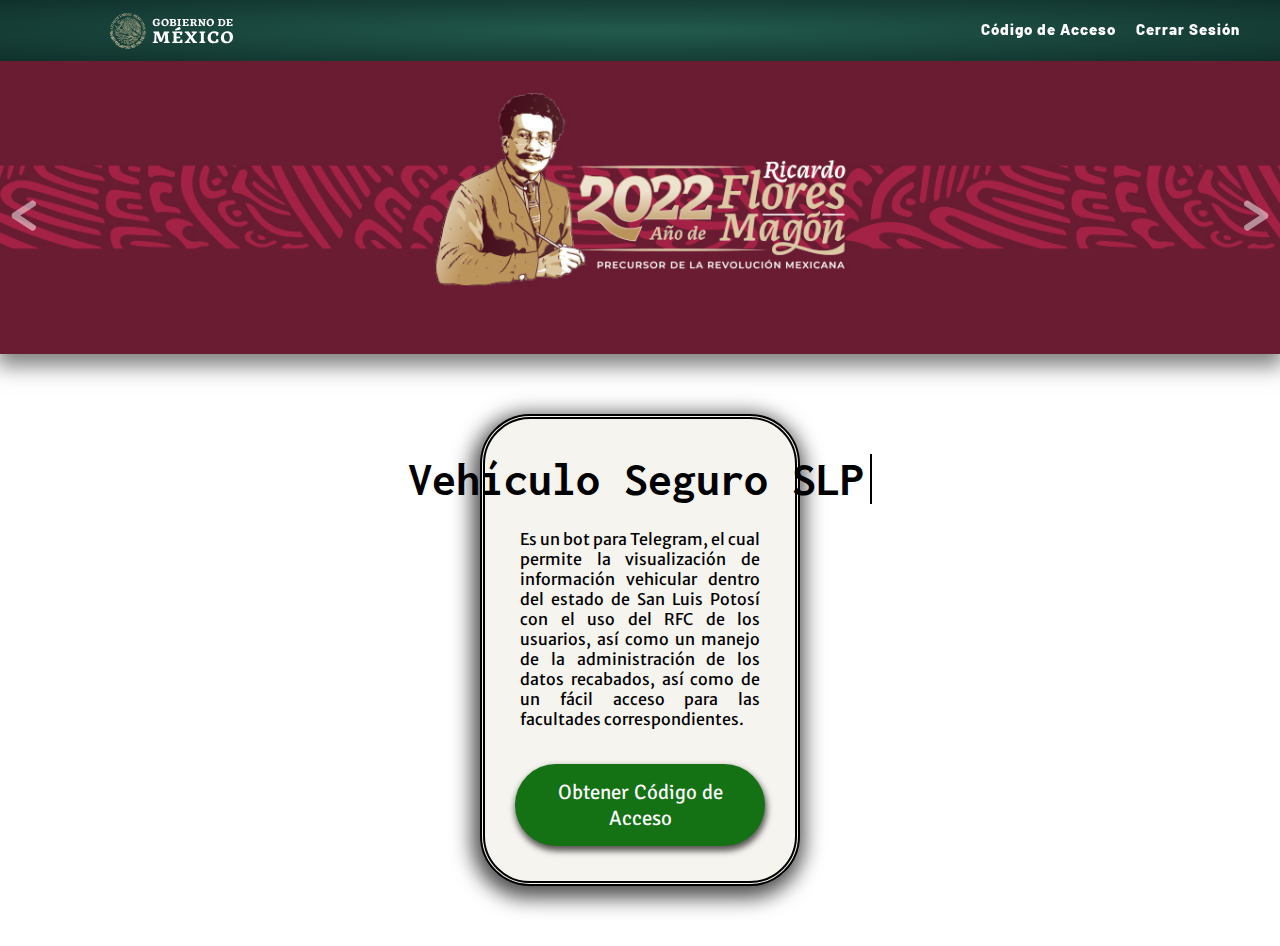
<file: index.html>
<!DOCTYPE html>
<html lang="en">
<head>
    <meta charset="UTF-8">
    <meta http-equiv="X-UA-Compatible" content="IE=edge">
    <meta name="viewport" content="width=device-width, initial-scale=1.0">
    <link rel="icon" type="image/x-icon" href="img/icon.png">
    
    <link rel="stylesheet" href="css/app.css">
    <link rel="stylesheet" href="css/carrusel.css">
    <link rel="stylesheet" href="css/style.css">

    <title>Vehículo seguro SLP</title>
</head>
<body>
    <section class="barra"> 
        <div class="barra__img">
            <a href="https://thinkersmx.com/" class="barra__img"><img src="img/logoheader.svg" alt="Logo Thinkers"></a>
        </div>
        <div class="barra__derecha">
        <input id="menu-toggle" type="checkbox" />
        <label class='menu-button-container' for="menu-toggle">
            <div class='menu-button'></div>
        </label>
            <ul class="menu">
                <li><a class="barra__a barra__a_centro" href="acceso.html">Código de Acceso</a></li>
                <li><a class="barra__a barra__a_orilla" href="login.html">Cerrar Sesión</a></li>
            </ul>
        </div>
    </section>

    <section class="carrusel">
        <div class="carrusel__contenedor">
            <div class="carrusel__lista" id="carrusel--lista">
                <div class="carrusel__elemento">
                    <img class="carrusel__elemento--img" src="img/clanding1.png" alt="Precursor de la Revolución Mexicana">
                </div>
                <div class="carrusel__elemento">
                    <img class="carrusel__elemento--img" src="img/clanding2.png" alt="Gobierno de México">
                </div>
                <div class="carrusel__elemento">
                    <img class="carrusel__elemento--img" src="img/clanding3.png" alt="Gobierno de México">
                </div>
                <div class="carrusel__elemento">
                    <img class="carrusel__elemento--img" src="img/clanding4.png" alt="Gobierno de México">
                </div>
            </div>

            <div class="carrusel__btn carrusel__siguiente" id="btn--siguiente">&#62;</div>
            <div class="carrusel__btn carrusel__anterior" id="btn--anterior">&#60;</div>
        </div>
    </section>

    <section class="informacion">
        <div class="informacion__contenedor">
            <h1 class="informacion__contenedor--titulo">
                <span class="titulo">Vehículo Seguro SLP</span>
            </h1>
            <div class="informacion__contenedor--texto">
                <p class="texto">
                    Es un bot para Telegram, el cual permite la visualización de información vehicular dentro 
                    del estado de San Luis Potosí con el uso del RFC de los usuarios, así como un manejo de la 
                    administración de los datos recabados, así como de un fácil acceso para las facultades 
                    correspondientes.
                </p>
            </div>
            <a class="informacion__contenedor--btn" href="acceso.html">Obtener Código de Acceso</a>
        </div>
    </section>


    <script src="js/app.js"></script>
    <script src="js/carrusel.js"></script>
</body>
</html>
</file>
<file: css/app.css>
@import url("https://fonts.googleapis.com/css2?family=Barlow:ital,wght@0,100;0,600;0,700;1,100;1,600;1,700&family=Merriweather:ital,wght@0,300;1,300&display=swap"); 

:root { 
	--fuente: "Barlow", sans-serif;
}

* {
    margin: 0; 
    padding: 0; 
    box-sizing: border-box;
    font-family: var(--fuente);
}

li{
    list-style: none;
    font-weight: normal;
    line-height: 1.3;
}

.barra__a{
    display:block;
    text-decoration:none;
    font-weight: 800;
    font-size:15px;
    color: white;
    padding:10px;
    letter-spacing:1px;
}

.barra__a:hover {
    color: #B38E5D;
    transition-duration: 0.5s;
}

.barra ul li:hover > ul {
    display:block;
}

.menu {
    display: flex;
    flex-direction: row;
    list-style-type: none;
    padding: 5px 0px 0px;
}

.menu-button,
.menu-button::before,
.menu-button::after {
    display: block;
    display: flex;
    background-color: #147114;
    position: absolute;
    height: 4px;
    width: 30px;
    transition: transform 400ms cubic-bezier(0.23, 1, 0.32, 1);
    border-radius: 2px;
}

.menu-button-container {
    display: none;
    height: 100%;
    width: 30px;
    cursor: pointer;
    flex-direction: column;
    justify-content: center;
    align-items: center;
}

.menu-button::before {
  content: '';
  margin-top: -8px;
}

.menu-button::after {
  content: '';
  margin-top: 8px;
}

#menu-toggle {
    display: none;
}

#menu-toggle:checked + .menu-button-container .menu-button {
    background: rgba(255, 255, 255, 0);
}

#menu-toggle:checked + .menu-button-container .menu-button::before {
    margin-top: 0px;
    transform: rotate(405deg);
}

#menu-toggle:checked + .menu-button-container .menu-button::after {
    margin-top: 0px;
    transform: rotate(-405deg);
}

@media (max-width: 700px) {
    .barra__a{
        border-right: none;
        border-left: none;
        width: 100%;
        color: black;
    }

    .menu-button-container {
        display: flex;
    }

    .menu {
        position: absolute;
        top: 5px;
        margin-top: 50px;
        left: 0;
        flex-direction: column;
        width: 100%;
        justify-content: center;
        align-items: center;
        visibility: hidden;
    }

    #menu-toggle ~ .menu li {
        height: 0;
        margin: 0;
        padding: 0;
        border: 0;
        transition: height 400ms cubic-bezier(0.23, 1, 0.32, 1);
    }

    #menu-toggle:checked ~ .menu li {
        border: 1px solid #10312B;
        height: 2.5em;     
        transition: height 400ms cubic-bezier(0.23, 1, 0.32, 1);
        visibility: visible;
    }

    .menu > li {
        display: flex;
        justify-content: center;
        margin: 0;
        width: 100%;
        background-color: rgba(255, 255, 255, 0.858);
    }

    .menu > li {
        border-bottom: 1px solid #10312B;
    }

    .barra__baja{
        display:none;
        position:absolute;
        top:51%;
        background-color: rgba(0, 0, 0, 0.9);
        width: 100%;
        animation-duration: 1s;
    }

}

.barra{
    display: flex;
    flex-direction: row;
    align-items: center;
    position: fixed;
    width: 100%;
    list-style:none;
    background: radial-gradient(#225A4D, #10312B);
    text-align: center;
    height: 50px;
    padding: 1.9em;
    z-index: 1;
}

.barra__img{
    display: flex;
    height: 50px;
    padding: 4px 40px 10px;
}

.barra__derecha{
    display: grid;
    height: 50px;
    width: 100%;
    align-content: right;
    justify-content: right;
}

.barra__menu{
    display: flex;
    float: left;
    text-align: left;
    padding-top: 5px;
}
</file>
<file: css/carrusel.css>
@import url('https://fonts.googleapis.com/css2?family=Dosis:wght@500&display=swap');

:root{
    --fontType: 'Dosis', sans-serif; 
}

.carrusel {
    padding-top: 60px;
}

.carrusel__contenedor{
    box-shadow: 0px 9px 20px 3px rgba(0, 0, 0, 0.5);
    width: 100%;
    max-width: 100vw;
    max-height: 100%;
    margin: auto;
    overflow: hidden;
    position: relative;
}

.carrusel__lista{ /* Modificable según la cantidad de imagnes (width y height)*/
    width: 400%;
    height: 100%;
    margin-left: -100%;
    display: flex;
}

.carrusel__elemento{
    width: 100%;
}

.carrusel__elemento--img{
    width: 100%;
    height: 100%;
    display: block;
    object-fit: cover;
}

.carrusel__btn{
    font-family: var(--fontType);
    font-size: 70px;
    font-weight: 600;
    color: rgba(255, 255, 255, 0.5);
    cursor: pointer;
    top: 50%;
    transform: translateY(-50%);
    position: absolute;
}

.carrusel__btn:hover{
    color: white
}

.carrusel__anterior{
    left: 10px;
}

.carrusel__siguiente{
    right: 10px;
}

@media (max-width: 700px) {
    .carrusel__btn{
        font-size: 100%;
    }
}
</file>
<file: css/style.css>
@import url('https://fonts.googleapis.com/css2?family=Inconsolata:wght@700&display=swap');
@import url('https://fonts.googleapis.com/css2?family=Merriweather+Sans&display=swap');
@import url('https://fonts.googleapis.com/css2?family=Signika+Negative:wght@500&display=swap');

:root{
    --titleFont: 'Inconsolata', monospace;
    --textFont: 'Merriweather Sans', sans-serif;
    --btnFont: 'Signika Negative', sans-serif;
    --crema: #f6f4ef;
}

.informacion{
    display:flex;
	justify-content: center;
	align-items: center;
    padding: 60px;
}

.informacion__contenedor{
    background: var(--crema);
    border: 5px;
    border-style: double;
    border-radius: 50px;
    box-shadow: -2px 6px 20px 6px rgba(2, 2, 2, 0.689);
    width: 25vw;
    padding: 15px;
    padding-bottom: 20px;
    display:flex;
	justify-content: center;
	align-items: center;
    flex-wrap: wrap;
}

.informacion__contenedor--titulo{
    /* background: red; */
    height: 10vh;
    display:flex;
	justify-content: center;
	align-items: center;
    flex-wrap: wrap;
}

.titulo{
    font-family: var(--titleFont);
    font-size: 1.5em;
    white-space: nowrap;
    border-right: 2px solid;
    width: 19.3ch;

    animation: typing 2s steps(20), blink .5s infinite step-end alternate;
    overflow: hidden;
    display: block;
}

@keyframes typing {
    from {
       width: 0; 
    }
}

@keyframes blink {
    50% {
        border-color: transparent;
    }
}

.informacion__contenedor--texto{
    /* background: yellow; */
    padding: 20px;
    padding-top: 5px;
}

.texto{
    text-align: justify;
    font-size: medium;
    font-family: var(--textFont);
}

.informacion__contenedor--btn{
    font-size: 1.3em;
    font-family: var(--btnFont);
	text-decoration: none;
	text-align: center;
    color: white;
    
    border-radius: 50px;
	background: #147114;
	box-shadow: 1px 4px 6px 1px rgb(0 0 0 / 65%);
    
    padding: 15px;
	margin: 15px;
	display:inline-block;
}

.informacion__contenedor--btn:hover{
    background: #2BD204;
    color: black;
}

@media (max-width: 720px) {
    .informacion__contenedor{
        width: 50vw;
    }
    
    .titulo{
        font-size: 1em;
    }

    .informacion__contenedor--btn{
        font-size: 1em;
        margin: 10px;
    }
}
</file>
